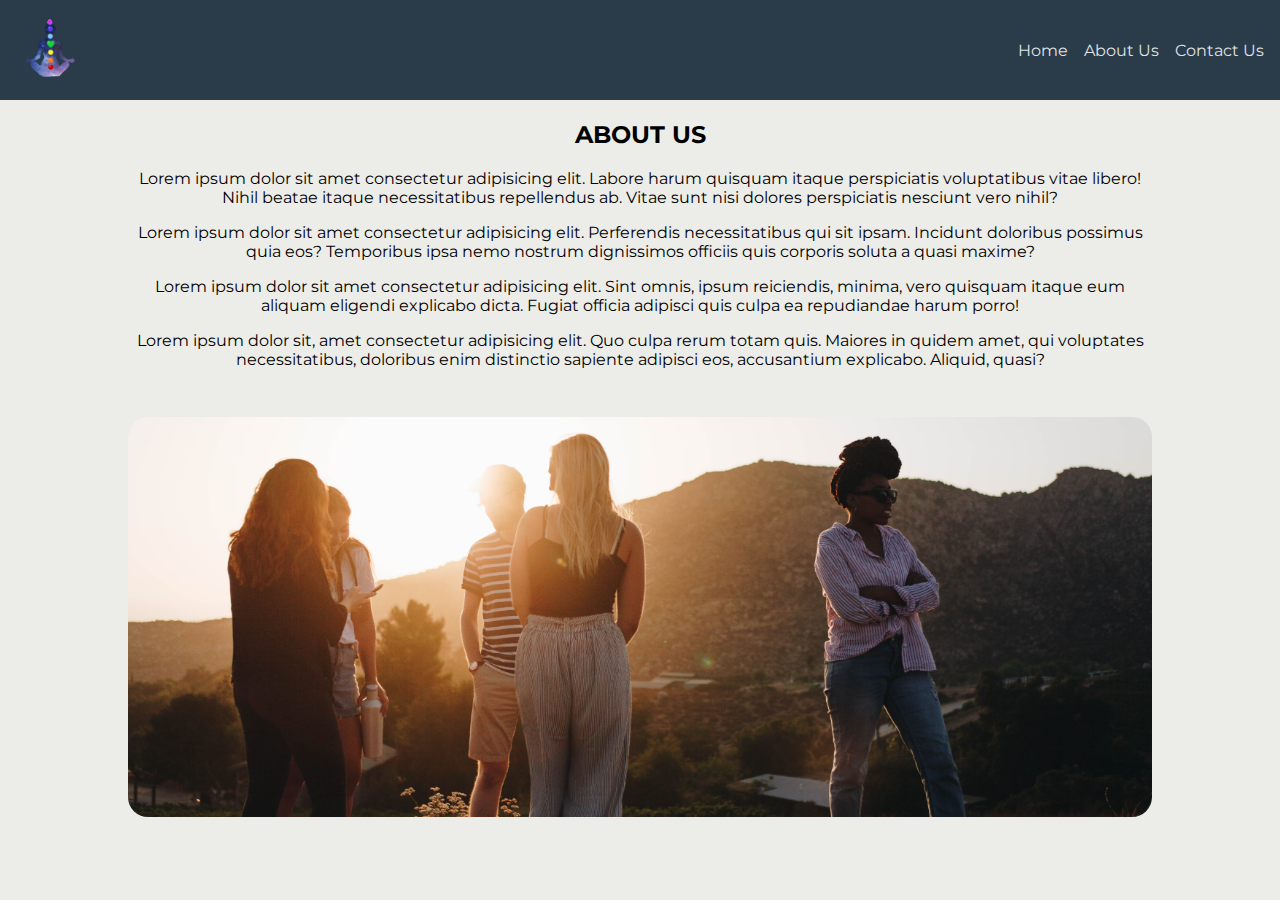
<file: about-us.html>
<!DOCTYPE html>
<html lang="en">
  <head>
    <meta charset="UTF-8" />
    <meta http-equiv="X-UA-Compatible" content="IE=edge" />
    <meta name="viewport" content="width=device-width, initial-scale=1.0" />
    <link rel="stylesheet" href="style.css" />
    <link rel="preconnect" href="https://fonts.googleapis.com" />
    <link rel="preconnect" href="https://fonts.gstatic.com" crossorigin />
    <link
      href="https://fonts.googleapis.com/css2?family=Montserrat:wght@400;700&display=swap"
      rel="stylesheet"
    />
    <title>Pixify</title>
  </head>
  <body>
    <header>
      <div class="header-container">
        <img
          src="./healing_collective_logo.png"
          alt="healing collective logo image"
        />
        <nav class="nav-menu" id="menuToggle">
          <a href="./index.html">Home</a>
          <a href="./about-us.html">About Us</a>
          <a href="./contact.html">Contact Us</a>
        </nav>
        <p id="menu-icon">&#x2630;</p>
      </div>
    </header>
    <main>
      <div class="about-main-container">
        <div class="about-top-text-container">
          <h2>ABOUT US</h2>
          <p>
            Lorem ipsum dolor sit amet consectetur adipisicing elit. Labore
            harum quisquam itaque perspiciatis voluptatibus vitae libero! Nihil
            beatae itaque necessitatibus repellendus ab. Vitae sunt nisi dolores
            perspiciatis nesciunt vero nihil?
          </p>
        </div>
        <div class="about-bottom-container">
          <div class="about-bottom-txt-container">
            <p>
              Lorem ipsum dolor sit amet consectetur adipisicing elit.
              Perferendis necessitatibus qui sit ipsam. Incidunt doloribus
              possimus quia eos? Temporibus ipsa nemo nostrum dignissimos
              officiis quis corporis soluta a quasi maxime?
            </p>

            <p>
              Lorem ipsum dolor sit amet consectetur adipisicing elit. Sint
              omnis, ipsum reiciendis, minima, vero quisquam itaque eum aliquam
              eligendi explicabo dicta. Fugiat officia adipisci quis culpa ea
              repudiandae harum porro!
            </p>

            <p>
              Lorem ipsum dolor sit, amet consectetur adipisicing elit. Quo
              culpa rerum totam quis. Maiores in quidem amet, qui voluptates
              necessitatibus, doloribus enim distinctio sapiente adipisci eos,
              accusantium explicabo. Aliquid, quasi?
            </p>
          </div>
          <img
            src="./about-img.jpg"
            alt="women-taking-picture"
            class="about-img"
          />
        </div>
      </div>
    </main>
    <script src="script.js"></script>
  </body>
</html>
</file>
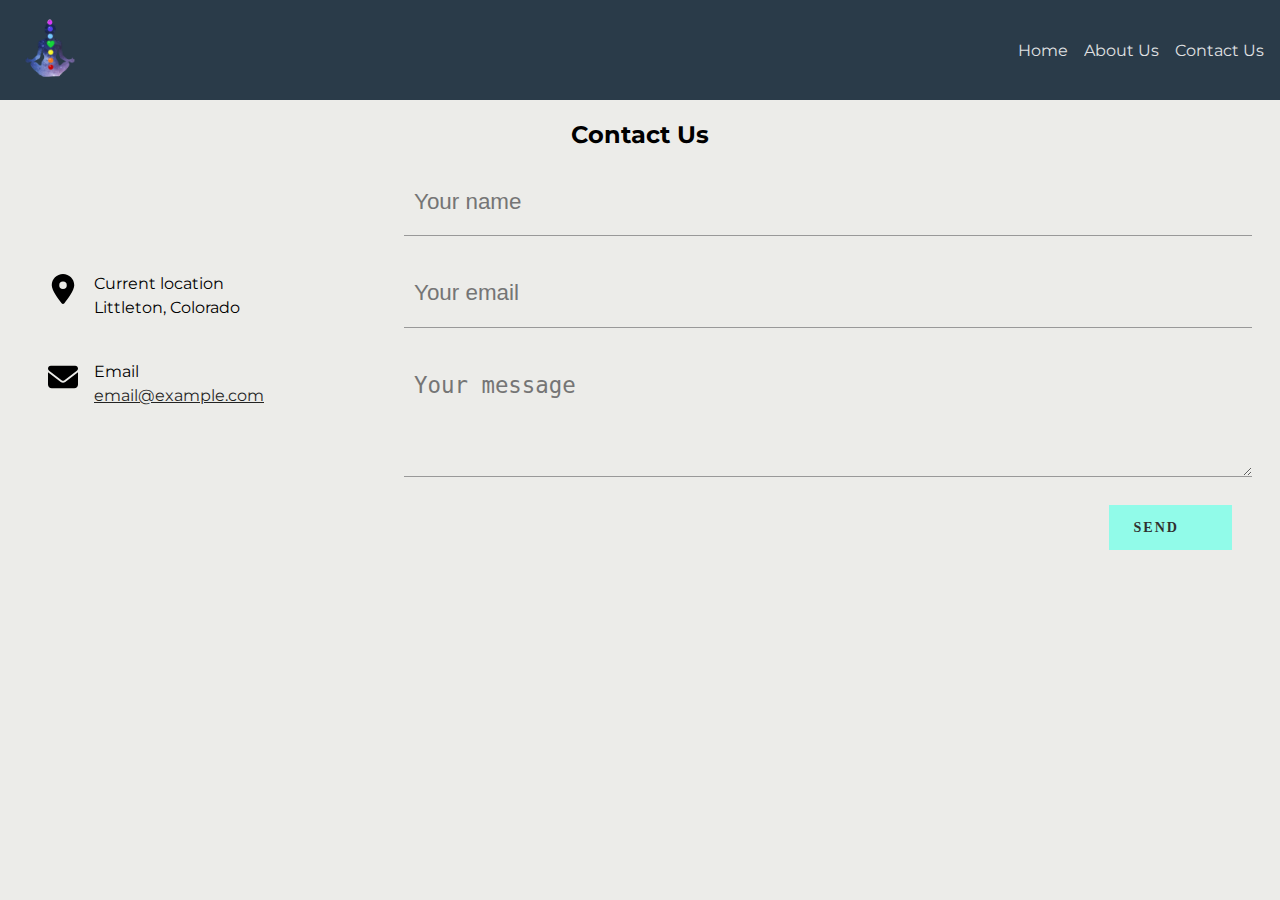
<file: contact.html>
<!DOCTYPE html>
<html lang="en">
  <head>
    <meta charset="UTF-8" />
    <meta http-equiv="X-UA-Compatible" content="IE=edge" />
    <meta name="viewport" content="width=device-width, initial-scale=1.0" />
    <link rel="stylesheet" href="style.css" />
    <link rel="preconnect" href="https://fonts.googleapis.com" />
    <link rel="preconnect" href="https://fonts.gstatic.com" crossorigin />
    <link
      href="https://fonts.googleapis.com/css2?family=Montserrat:wght@400;700&display=swap"
      rel="stylesheet"
    />
    <title>Pixify</title>
  </head>
  <body>
    <header>
      <div class="header-container">
        <img
          src="./healing_collective_logo.png"
          alt="healing collective logo image"
        />
        <nav class="nav-menu" id="menuToggle">
          <a href="./index.html">Home</a>
          <a href="./about-us.html">About Us</a>
          <a href="./contact.html">Contact Us</a>
        </nav>
        <p id="menu-icon">&#x2630;</p>
      </div>
    </header>
    <main>
      <div class="contact-container">
        <h2>Contact Us</h2>
        <div class="contact-form">
          <address>
            <div class="contact-line">
              <svg
                width="30"
                height="30"
                xmlns="http://www.w3.org/2000/svg"
                viewBox="0 0 384 512"
              >
                <!--! Font Awesome Pro 6.4.0 by @fontawesome - https://fontawesome.com License - https://fontawesome.com/license (Commercial License) Copyright 2023 Fonticons, Inc. -->
                <path
                  d="M215.7 499.2C267 435 384 279.4 384 192C384 86 298 0 192 0S0 86 0 192c0 87.4 117 243 168.3 307.2c12.3 15.3 35.1 15.3 47.4 0zM192 128a64 64 0 1 1 0 128 64 64 0 1 1 0-128z"
                />
              </svg>
              <div>
                <p class="text">Current location</p>
                <p class="text--bold">Littleton, Colorado</p>
              </div>
            </div>
            <div class="contact-line">
              <svg
                width="30"
                height="30"
                xmlns="http://www.w3.org/2000/svg"
                viewBox="0 0 512 512"
              >
                <!--! Font Awesome Pro 6.4.0 by @fontawesome - https://fontawesome.com License - https://fontawesome.com/license (Commercial License) Copyright 2023 Fonticons, Inc. -->
                <path
                  d="M48 64C21.5 64 0 85.5 0 112c0 15.1 7.1 29.3 19.2 38.4L236.8 313.6c11.4 8.5 27 8.5 38.4 0L492.8 150.4c12.1-9.1 19.2-23.3 19.2-38.4c0-26.5-21.5-48-48-48H48zM0 176V384c0 35.3 28.7 64 64 64H448c35.3 0 64-28.7 64-64V176L294.4 339.2c-22.8 17.1-54 17.1-76.8 0L0 176z"
                />
              </svg>
              <div>
                <p class="text">Email</p>
                <a class="text--bold" href="mailto:email@example.com">
                  email@example.com
                </a>
              </div>
            </div>
          </address>
          <form>
            <label for="hire-name" class="sr-only">Your name</label>
            <input
              id="hire-name"
              type="text"
              autocomplete="name"
              class="input"
              placeholder="Your name"
            />
            <label for="hire-email" class="sr-only">Your email</label>
            <input
              id="hire-email"
              type="email"
              autocomplete="email"
              class="input"
              placeholder="Your email"
            />
            <label for="hire-message" class="sr-only">Your message</label>
            <textarea
              id="hire-message"
              class="input"
              placeholder="Your message"
            ></textarea>
            <div class="contact-action">
              <input type="submit" class="btn btn--raised" value="Send" />
            </div>
          </form>
        </div>
      </div>
    </main>
    <script src="script.js"></script>
  </body>
</html>
</file>
<file: style.css>
:root {
    /* Colors */
    --background-color: #ECECE9;
    --primary-color: #2A3B49;
    --secondary-color: #7BFFE9;
    --text-primary-color: #FFFFFF;
    --text-secondary-color: #000000;
    
  
    /* Font */
    --primary-font-family: 'Montserrat', sans-serif;
    

    /* Font-Sizes */
    --thirtysix-pixel-font-size: 2.25rem;
    --thirty-pixel-font-size: 1.875rem;
    --twentyfour-pixel-font-size: 1.5rem;
    --twenty-pixel-font-size: 1.25rem;
    --sixteen-pixel-font-size: 1rem;
  }
  
  h1, h2, h3 {
    font-family: 'Montserrat', sans-serif;
   }
   
   p, a {
     font-family: 'Montserrat', sans-serif;
   }


  html,
  body {
    margin: 0;
    padding: 0;
  }

  body {
    background-color: var(--background-color);
  }



  /* Button Styling Begins */
  .btn {
    all: unset;
    outline: revert;
    box-sizing: border-box;
    display: inline-block;
    cursor: pointer;
    font-size: 0.88rem;
    line-height: 1.5;
    letter-spacing: 2px;
    font-weight: 600;
    text-transform: uppercase;
    transition: translate 180ms, opacity 180ms;
    opacity: 0.8;
  }

  .btn:hover {
    opacity: 1;
  }

  .btn:active {
    translate: 1px 1px;
  }

  .btn--nav {
    color: white;
    padding: 12px;
  }

  .btn--raised {
    background-color: var(--secondary-color);
    color: var(--black);
    padding: 12px 53px 12px 24px;
    /* Please make sure to download this file into your project. The CDN link may change at any time in the future */
    background-image: url("https://res.cloudinary.com/dbfn5lnvx/image/upload/v1648478882/learnhtmlcss/portfolio/arrow-right.svg");
    background-repeat: no-repeat;
    background-position: right 20px center;
  }

  .btn--line {
    color: var(--text-color);
    padding: 12px;
  }

  .btn--line::after {
    content: "";
    box-sizing: border-box;
    display: inline-block;
    border: 1px solid var(--secondary-color);
    height: 4px;
    width: 100%;
}
  /* Button Styling Ends */


  /* --- Header Starts --- */
  .header-container {
    background-color: var(--primary-color);
    display: flex;
    justify-content: space-between;
    align-items: center;
    padding: 0rem 1rem 0rem 0rem;
  }

  .header-container img {
    width: 100px;
    height: 100px;
  }

  .header-container a {
    text-decoration: none;
    cursor: pointer;
  }

  h1 {
    color: var(--secondary-color);
    font-size: var(--thirtysix-pixel-font-size);
    font-weight: 400;
  }

  
  #menu-icon {
    display: block;
    color: white;
  }

  .menuToggle {
    visibility: hidden;
  }

  .nav-menu {
    display: flex;
    flex-direction: column;
    align-items: center;
    gap: 1rem;
  }

  nav a {
    font-size: var(--sixteen-pixel-font-size);
    font-weight: 400;
    color: var(--text-primary-color);
    text-decoration: none;
    cursor: pointer;
  }

  /* --- Header Ends --- */ 



  /* --- Main Starts --- */
  
  /* Landing Page Begins */
  
  .landing-main-img {
    width: 100%;
    height: 400px;
    object-fit: cover;
  }

  .card-container {
    display: flex;
    flex-direction: column;
    align-items: center;
    text-align: center;
    gap: 1em;
    margin: 2rem 0rem 1rem 0rem;
  }
  
  .card-container img {
    width: 400px;
    height: 250px;
    border-radius: 20px;
  }

  /* Landing Page Ends */
  


  /* About Us Page Begins */
    .about-img {
     width: 100%;
     height: 400px;
    }
    
    .about-main-container {
      padding: 0rem 3rem;
      text-align: center;
    }

    .about-main-container h2 {
        text-align: center;
    }

    .about-bottom-txt-container {
      margin-bottom: 3rem;
    }
    
    .about-img {
      margin-bottom: 1rem;
      object-fit: cover;
      border-radius: 20px;
    }
  /* About Us Page Ends */


  /* Contact Us Page Begins */
  a {
    color: var(--anchor-color);
    opacity: 0.85;
    transition: opacity 200ms;
  }

  a:hover {
    opacity: 1;
  }

  p {
    color: var(--gray-light);
  }

  strong {
    font-weight: inherit;
  }

  figure,
  blockquote {
    margin: 0;
  }

  address {
    font-style: normal;
  }

  .contact-form {
    display: grid;
    align-items: center;
    grid-template-columns: 1fr;
  }

  .contact-container {
    padding: 0rem 3rem;
  }

  .contact-container h2 {
    text-align: center;
  }

  .contact-action {
    display: flex;
    align-items: center;
    justify-content: flex-end;
  }

  .contact-line {
    display: flex;
    gap: 16px;
    margin-bottom: 40px;
  }

  .contact-line p {
    margin-top: 0;
    margin-bottom: 5px;
  }

  .sr-only,
  .sr-only-focusable:not(:focus):not(:focus-within) {
    position: absolute;
    width: 1px;
    height: 1px;
    padding: 0;
    margin: -1px;
    overflow: hidden;
    clip: rect(0, 0, 0, 0);
    white-space: nowrap;
    border: 0;
  }

  .input {
    width: 100%;
    background-color: transparent;
    border: 0;
    border-bottom: 1px solid #999999;
    padding: 12px 10px;
    font-weight: 300;
    font-size: 1.4rem;
    line-height: 1.9;
    color: white;
    margin-bottom: 24px;
    transition: border-color 200ms;
  }

  .input:focus {
    border-bottom-color: var(--secondary-color);
    outline: none;
  }

  textarea.input {
    resize: vertical;
    min-height: 100px;
  }
  /* Contact Us Page Ends */

  /* --- Main Ends --- */


  /* --- Tablet Media Queries Begin --- */
  @media only screen and (min-width: 768px) {

    /* Header Tablet Begins */ 
    #menu-icon {
      display: none;
    }

    .nav-menu {
      display: flex;
      flex-direction: row;
      align-items: center;
      gap: 1rem;
    }
    /* Header Tablet Ends */


    /* Landing Page Tablet Media Queries Begins */

    /* Landing Page Tablet Media Queries Ends */


    /* About Us Page Tablet Media Queries Begins */
    .about-main-container {
      padding: 0rem 8rem;
    }

    /* About US Page Tablet Media Queries Ends */

    
    /* Contact Us Page Tablet Media Queries Begins */
    .contact-form {
      display: grid;
      grid-template-columns: 1fr 3fr;
      gap: 5rem;
    }

    /* Contact US Page Tablet Media Queries Ends */


  }
  /* --- Tablet Media Queries Ends --- */



  /* --- Desktop Media Queries Begins --- */
  @media only screen and (min-width: 992px) {

    /* Landing Page Desktop Media Queries Begins */
   
    /* Landing Page Desktop Media Queries Ends */


    /* About Us Page Desktop Media Queries Begins */


    /* About US Page Desktop Media Queries Ends */



    /* Contact Us Page Desktop Media Queries Begins */


    /* Contact Us Page Desktop Media Queries Ends */
  }
  /* --- Desktop Media Queries Ends --- */
</file>
